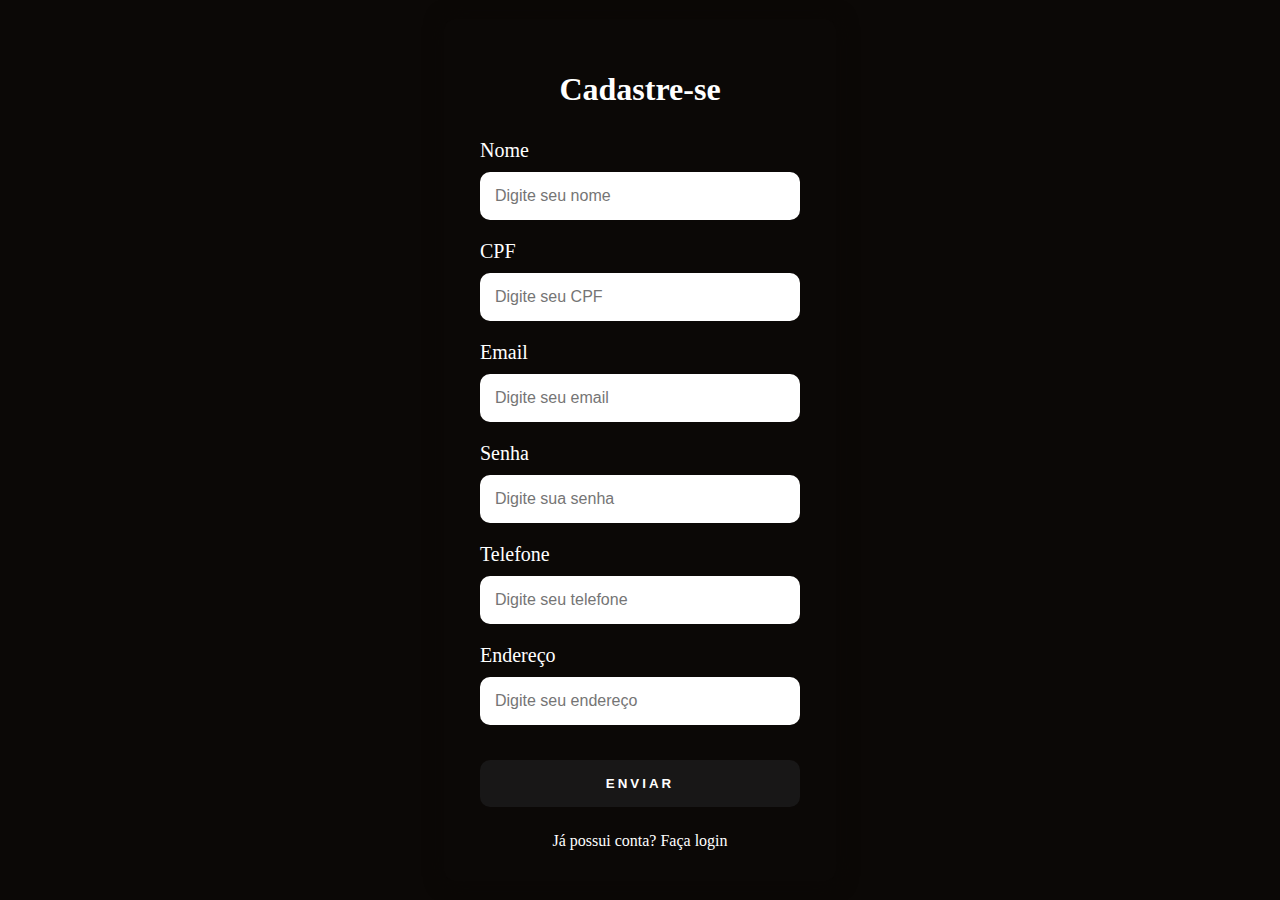
<file: cadastro.html>
<!DOCTYPE html>
<html lang="pt-BR">

<head>
    <title>C.G Cadastro</title>
    <meta charset="UTF-8">
    <link rel="preconnect" href="https://fonts.googleapis.com">
    <link rel="preconnect" href="https://fonts.gstatic.com" crossorigin>
    <link ref="https://fonts.googleapis.com/css2? 
      family=Fira+Code:wght@300;500&family=Inter&display=swap" rel="stylesheet">
    <link rel="stylesheet" href="https://cdnjs.cloudflare.com/ajax/libs/font-awesome/6.4.0/css/all.min.css"
        integrity="sha512-iecdLmaskl7CVkqkXNQ/ZH/XLlvWZOJyj7Yy7tcenmpD1ypASozpmT/E0iPtmFIB46ZmdtAc9eNBvH0H/ZpiBw=="
        crossorigin="anonymous" referrerpolicy="no-referrer" />
    <link href="CSS/login.css" rel="stylesheet">
    <link href="CSS/reset.css" rel="stylesheet">
    <link href="img/icone.png" rel="icon">
    <script src="./script.js"></script>
</head>

<!------------------------------------------------------------------------------------>

<!--Cadastro-->

<body>


    <form id="usersForm">
        <div class="main_cadastro">
            <div class="area_cadastro">
                <div class="card_cadastro">
                    <!--<a href="index.html"><img src="imgs/logo/White.png" alt="Login"></a>-->
                    <a href="index.html">
                        <h1>Cadastre-se</h1>
                    </a>
                    <!--<div class="campos_cadastro">
                    <label for="id">id:</label>
                    <input type="number" id="id" name="id" required>
                </div>-->
                    <div class="campos_cadastro">
                        <label for="nome">Nome</label>
                        <input type="text" id="nome" name="nome" placeholder="Digite seu nome">
                    </div>

                    <div class="campos_cadastro">
                        <label for="nome">CPF</label>
                        <input type="text" id="cpf" name="cpf" placeholder="Digite seu CPF">
                    </div>

                    <div class="campos_cadastro">
                        <label for="login">Email</label>
                        <input type="email" id="login" name="login" placeholder="Digite seu email">
                    </div>

                    <div class="campos_cadastro">
                        <label for="senha">Senha</label>
                        <input type="password" id="senha" name="senha" placeholder="Digite sua senha">
                    </div>

                    <div class="campos_cadastro">
                        <label for="nome">Telefone</label>
                        <input type="text" id="telefone" name="telefone" placeholder="Digite seu telefone">
                    </div>

                    <div class="campos_cadastro">
                        <label for="endereco">Endereço</label>
                        <input type="text" id="endereco" name="endereco" placeholder="Digite seu endereço">
                    </div>

                    <button class="btn_cadastro" type="submit">Enviar</button>
                    <div class="login">
                        <a href="login.html">Já possui conta? Faça login</a>
                    </div>
                </div>
            </div>
        </div>
    </form>


    <!--Fim - Cadastro-->

    <!--
    <form action="http://localhost:6793/usuario" method="POST" id="searchForm">
        
		<h1>Buscar</h1>
        <label for="idBuscar">Buscar por ID:</label>
        <input type="number" id="idBuscar" name="idBuscar" required>
        <button type="button" onclick="obterDetalhes()">Obter Detalhes</button>
        
    </form>
    

    <script>
        function obterDetalhes() {
            const form = document.getElementById("searchForm");
            var formData = new FormData(form);
            var idDigitado = formData.get("idBuscar"); // Usando o novo campo de entrada

            window.location.href = "http://localhost:6793/usuario/" + idDigitado;
        }
    </script>-->

    <!------------------------------------------------------------------------------------>


    <div vw class="enabled">
        <div vw-access-button class="active"></div>
        <div vw-plugin-wrapper>
            <div class="vw-plugin-top-wrapper"></div>
        </div>
    </div>
    <script src="https://vlibras.gov.br/app/vlibras-plugin.js"></script>
    <script>
        new window.VLibras.Widget();
    </script>

    <script>
        if(localStorage.getItem('usuario')){
            window.location.href = 'Index.html';
        }

        document.querySelector("#usersForm > div > div > div > button").addEventListener('click', () => {
            let nome = document.querySelector("#nome").value;
            let cpf = document.querySelector("#cpf").value;
            let email = document.querySelector("#login").value;
            let senha = document.querySelector("#senha").value;
            let celular = document.querySelector("#telefone").value;
            let endereco = document.querySelector("#endereco").value;
            
            if(!nome || !cpf || !email || !senha || !celular || !endereco){
                alert("Preencha todos os campo!");
            }else{
                let cadastro = {
                    nome: nome,
                    cpf: cpf,
                    email: email,
                    senha: senha,
                    telefone: celular,
                    endereco: endereco
                }
                localStorage.setItem('usuario', JSON.stringify(cadastro));
            }
        })
    </script>
</body>

</html>
</file>
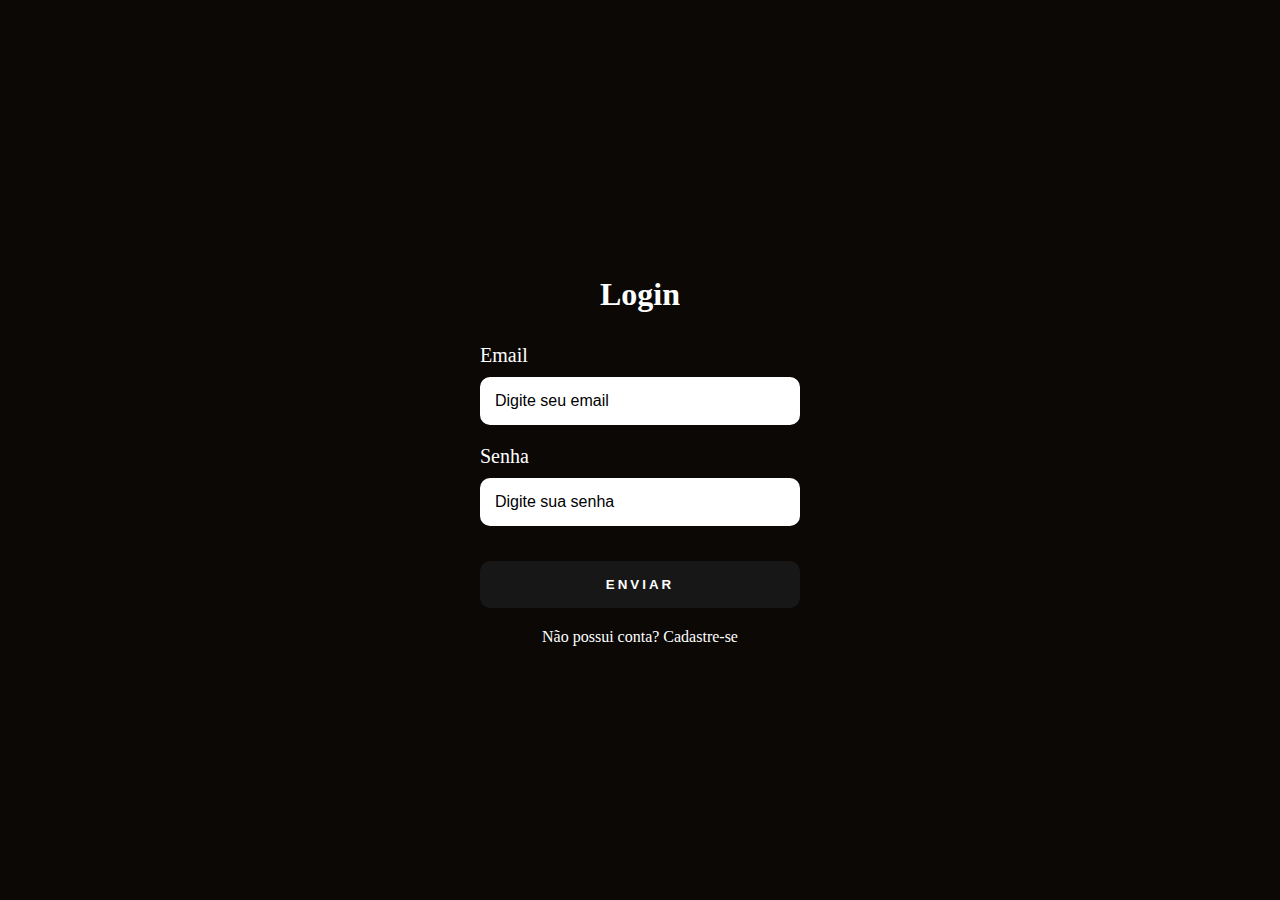
<file: login.html>
<!DOCTYPE html>
<html lang="pt-BR">

<head>
  <meta charset="UTF-8">
  <title>C.G Login</title>
  <meta name="viewport" content="width=device-width, initial-scale=1.0">
  <meta http-equiv="X-UA-Compatible" content="ie=edge">
  <link href="CSS/login.css" rel="stylesheet">
  <link href="CSS/reset.css" rel="stylesheet"> 
  <link href="img/icone.png" rel="icon">
</head>

<!------------------------------------------------------------------------------------>

<!--Login-->
<body>

  <div vw class="enabled">
    <div vw-access-button class="active"></div>
    <div vw-plugin-wrapper>
      <div class="vw-plugin-top-wrapper"></div>
    </div>
  </div>
  <script src="https://vlibras.gov.br/app/vlibras-plugin.js"></script>
  <script>
    new window.VLibras.Widget();
  </script>

<form id="searchLogin">
  <div class="main_login">
    <div class="area_login">
      <div class="card_login">
        <!--<a href="index.html"><img src="img/Logo.png" alt="Login"></a>-->
        <a href="index.html">
          <h1>Login</h1>   
        </a>
  
        <div class="campos_login">
          <label for="email">Email</label>
          <input type="email" id="login" name="login" placeholder="Digite seu email" required>
        </div>
        <div class="campos_login">
          <label for="lastname">Senha</label>
          <input type="password" name="senha" id="senha" placeholder="Digite sua senha" required>
        </div>
        <button class="btn_login" type="submit" onclick="logado()">Enviar</button>
        <div class="cadastro">
          <a href="cadastro.html">Não possui conta? Cadastre-se</a>
        </div>
      </div>
    </div>
  </div>
  </form>
<!--Fim - Login-->

<!------------------------------------------------------------------------------------>

 <!--
	   <form action="http://localhost:6793/usuario" method="GET" id="searchLogin">
        
		<h1>Buscar</h1>
        <label for="idBuscar">Buscar por ID:</label>
        <input type="number" id="idBuscar" name="idBuscar" required>
        <button type="button" onclick="obterDetalhes()">Obter Detalhes</button>
        
    </form>
    
  -->
    <script>
        if(localStorage.getItem('usuario')){
          window.location.href = 'Index.html';
        }

        function logado() {
          let email = document.querySelector("#login").value;
          let senha = document.querySelector("#senha").value;
          if(!email || !senha){
              alert('Preecha todos os campo');
          }else{
            let user = {
              email:email,
              senha: senha
            }
            localStorage.setItem('usuario', JSON.stringify(user));
          }
        }
    </script>
    

</body>
</html>
</file>
<file: CSS/login.css>
/*Login*/
.main_login{
    width: 100vw;
    height: 100vh;
    background: var(--cor-primaria);
    display: flex;
    justify-content: center;
    align-items: center;
}

/*Div Login*/
.area_login{
    width: 50vw;
    height: 100vh;
    display: flex;
    justify-content: center;
    align-items: center;
}

/*Area Login*/
.card_login{
    width: 50%;
    display: flex;
    justify-content: center;
    align-items: center;
    flex-direction: column;
    padding: 30px 35px;
    box-shadow: 1px 1px 20px var();
    background-color: var(--cor-primaria); 
}

/*Titulo Login*/
.card_login h1{
    color: var(--cor-texto);
    font-weight: 800;
}

.card_login a{
    text-decoration: none;
}

/*Logo Login*/
.card_login img{
    width: 120px;
    object-fit: cover;
}

/*Campos Login*/
.campos_login{
    width: 100%;
    display: flex;
    flex-direction: column;
    align-items: flex-start;
    justify-content: center;
    margin: 10px 0px;
    color: var(--cor-texto_2);
}

/*Inputs Login*/
.campos_login input{
    width: 100%;
    border: none;
    border-radius: 10px;
    padding: 15px;
    font-size: 12pt;

    outline: none;
    box-sizing: border-box;
    background-color: var(--cor-texto);
    color: var(--cor-texto_2);
}

/*Placeholder Inputs Login*/
.campos_login input::placeholder{
    color: var(--cor-texto_2)
}

/*Titulo dos Imputs*/
.campos_login label{
    color: var(--cor-texto);
    margin-bottom: 10px;
    font-size: 20px;
}

/*Div Botão Login*/
.full-box{
    width: 100%;
}

/*Botão Login*/
.btn_login{
    width: 100%;
    padding: 16px 0px;
    margin-top: 25px;
    margin-bottom: 20px;
    border: none;
    border-radius: 10px;
    outline: none;
    text-transform: uppercase;
    font-weight: 800;
    letter-spacing: 3px;
    color: var(--cor-texto);
    background-color: var(--cor-terciaria);
    box-shadow: 1px 1px 20px var(--sombra-cor);
    cursor: pointer;
}

/*Link Fazer Cadastro*/
.cadastro a{
    color: var(--cor-texto);
    text-decoration: none;
}
/*Fim Login*/

/*------------------------------------------------------------------------------------*/

/*Cadastro*/


.main_cadastro{
    width: 100vw;
    height: 100vh;
    background: var(--cor-primaria);
    display: flex;
    justify-content: center;
    align-items: center;
}

/*Div Cadastro*/
.area_cadastro{
    width: 50vw;
    height: 100vh;
    display: flex;
    justify-content: center;
    align-items: center;
}

/*Area Cadastro*/
.card_cadastro{
    width: 50%;
    display: flex;
    justify-content: center;
    align-items: center;
    flex-direction: column;
    padding: 30px 35px;
    box-shadow: 1px 1px 20px var(--cor-primaria);
    background-color: var(--cor-primaria); 
    border-radius: 10px;   
    border-width: 1px;
    border-style: solid;
    border-color: var(--cor-primaria);
}

/*Titulo Cadastro*/
.card_cadastro h1{
    color: var(--cor-texto);
    font-weight: 800;
    text-decoration: none;
}

.card_cadastro a{
    text-decoration: none;
}

/*Logo Cadastro*/
.card_cadastro img{
    width: 120px;
    object-fit: cover;
}

/*Campos Cadastro*/
.campos_cadastro{
    width: 100%;
    display: flex;
    flex-direction: column;
    align-items: flex-start;
    justify-content: center;
    margin: 10px 0px;
}

/*Inputs Cadastro*/
.campos_cadastro input{
    width: 100%;
    border: none;
    border-radius: 10px;
    padding: 15px;
    font-size: 12pt;
    outline: none;
    box-sizing: border-box;
    background-color: var(--cor-texto);
    color: var(--cor-texto_2);
}

/*Titulo dos Imputs*/
.campos_cadastro label{
    color: var(--cor-texto);
    margin-bottom: 10px;
    font-size: 20px;
}

/*Botão Cadastro*/
.btn_cadastro{
    width: 100%;
    padding: 16px 0px;
    margin: 25px;
    border: none;
    border-radius: 10px;
    outline: none;
    text-transform: uppercase;
    font-weight: 800;
    letter-spacing: 3px;
    color: var(--cor-texto);
    background-color: var(--cor-terciaria);
    cursor: pointer;
}

/*Link Login*/
.login a{
    color: var(--cor-texto);
    text-decoration: none;
}
/*Fim Fazer Cadastro*/
</file>
